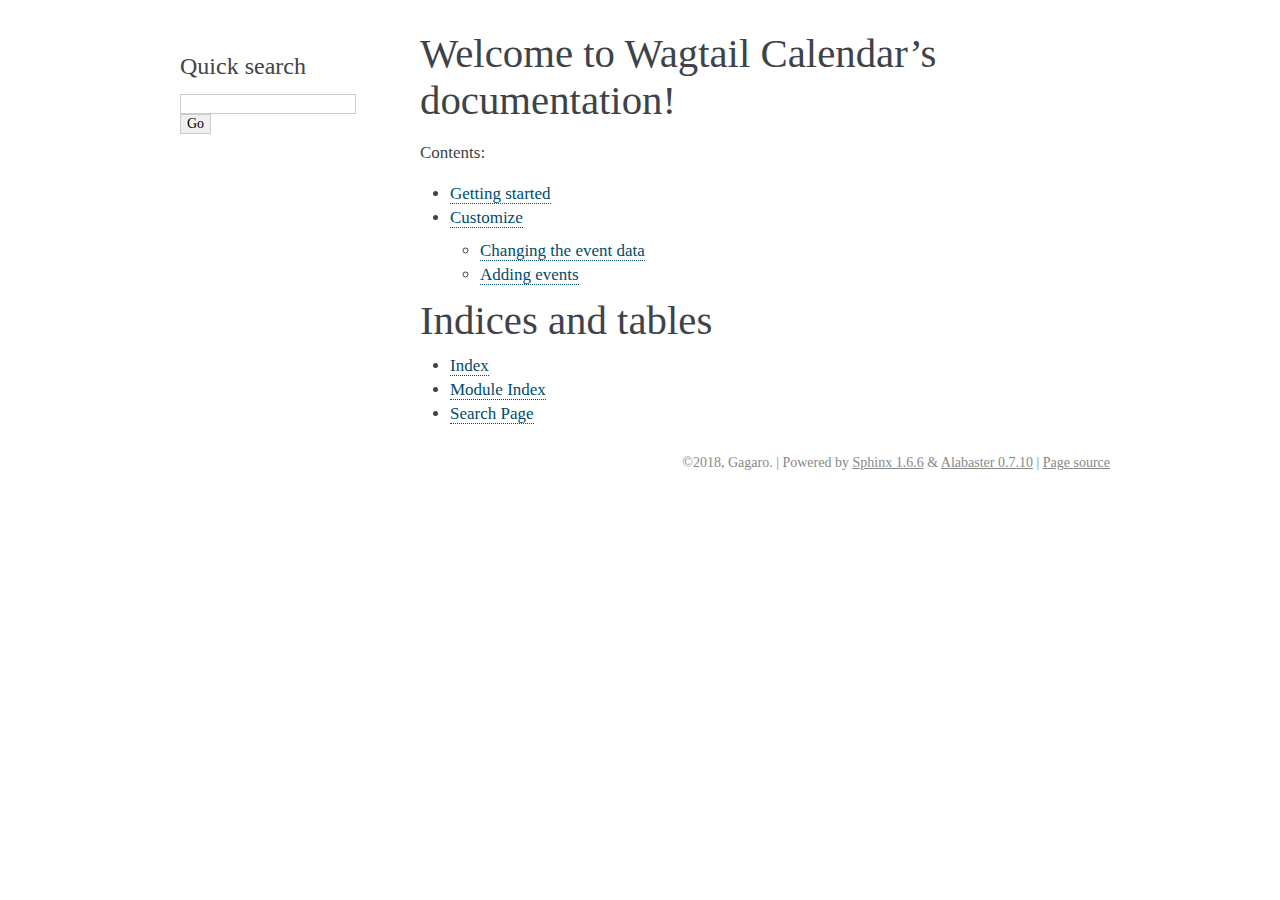
<file: docs/_build/html/index.html>
<!DOCTYPE html PUBLIC "-//W3C//DTD XHTML 1.0 Transitional//EN"
  "http://www.w3.org/TR/xhtml1/DTD/xhtml1-transitional.dtd">

<html xmlns="http://www.w3.org/1999/xhtml">
  <head>
    <meta http-equiv="Content-Type" content="text/html; charset=utf-8" />
    <title>Welcome to Wagtail Calendar’s documentation! &#8212; Wagtail Calendar 1.0 documentation</title>
    <link rel="stylesheet" href="_static/alabaster.css" type="text/css" />
    <link rel="stylesheet" href="_static/pygments.css" type="text/css" />
    <script type="text/javascript">
      var DOCUMENTATION_OPTIONS = {
        URL_ROOT:    './',
        VERSION:     '1.0',
        COLLAPSE_INDEX: false,
        FILE_SUFFIX: '.html',
        HAS_SOURCE:  true,
        SOURCELINK_SUFFIX: '.txt'
      };
    </script>
    <script type="text/javascript" src="_static/jquery.js"></script>
    <script type="text/javascript" src="_static/underscore.js"></script>
    <script type="text/javascript" src="_static/doctools.js"></script>
    <link rel="index" title="Index" href="genindex.html" />
    <link rel="search" title="Search" href="search.html" />
    <link rel="next" title="Getting started" href="getting_started.html" />
   
  <link rel="stylesheet" href="_static/custom.css" type="text/css" />
  
  
  <meta name="viewport" content="width=device-width, initial-scale=0.9, maximum-scale=0.9" />

  </head>
  <body>
  

    <div class="document">
      <div class="documentwrapper">
        <div class="bodywrapper">
          <div class="body" role="main">
            
  <div class="section" id="welcome-to-wagtail-calendar-s-documentation">
<h1>Welcome to Wagtail Calendar’s documentation!<a class="headerlink" href="#welcome-to-wagtail-calendar-s-documentation" title="Permalink to this headline">¶</a></h1>
<div class="toctree-wrapper compound">
<p class="caption"><span class="caption-text">Contents:</span></p>
<ul>
<li class="toctree-l1"><a class="reference internal" href="getting_started.html">Getting started</a></li>
<li class="toctree-l1"><a class="reference internal" href="customize.html">Customize</a><ul>
<li class="toctree-l2"><a class="reference internal" href="customize.html#changing-the-event-data">Changing the event data</a></li>
<li class="toctree-l2"><a class="reference internal" href="customize.html#adding-events">Adding events</a></li>
</ul>
</li>
</ul>
</div>
</div>
<div class="section" id="indices-and-tables">
<h1>Indices and tables<a class="headerlink" href="#indices-and-tables" title="Permalink to this headline">¶</a></h1>
<ul class="simple">
<li><a class="reference internal" href="genindex.html"><span class="std std-ref">Index</span></a></li>
<li><a class="reference internal" href="py-modindex.html"><span class="std std-ref">Module Index</span></a></li>
<li><a class="reference internal" href="search.html"><span class="std std-ref">Search Page</span></a></li>
</ul>
</div>


          </div>
        </div>
      </div>
      <div class="sphinxsidebar" role="navigation" aria-label="main navigation">
        <div class="sphinxsidebarwrapper"><div class="relations">
<h3>Related Topics</h3>
<ul>
  <li><a href="#">Documentation overview</a><ul>
      <li>Next: <a href="getting_started.html" title="next chapter">Getting started</a></li>
  </ul></li>
</ul>
</div>
<div id="searchbox" style="display: none" role="search">
  <h3>Quick search</h3>
    <form class="search" action="search.html" method="get">
      <div><input type="text" name="q" /></div>
      <div><input type="submit" value="Go" /></div>
      <input type="hidden" name="check_keywords" value="yes" />
      <input type="hidden" name="area" value="default" />
    </form>
</div>
<script type="text/javascript">$('#searchbox').show(0);</script>
        </div>
      </div>
      <div class="clearer"></div>
    </div>
    <div class="footer">
      &copy;2018, Gagaro.
      
      |
      Powered by <a href="http://sphinx-doc.org/">Sphinx 1.6.6</a>
      &amp; <a href="https://github.com/bitprophet/alabaster">Alabaster 0.7.10</a>
      
      |
      <a href="_sources/index.rst.txt"
          rel="nofollow">Page source</a>
    </div>

    

    
  </body>
</html>
</file>
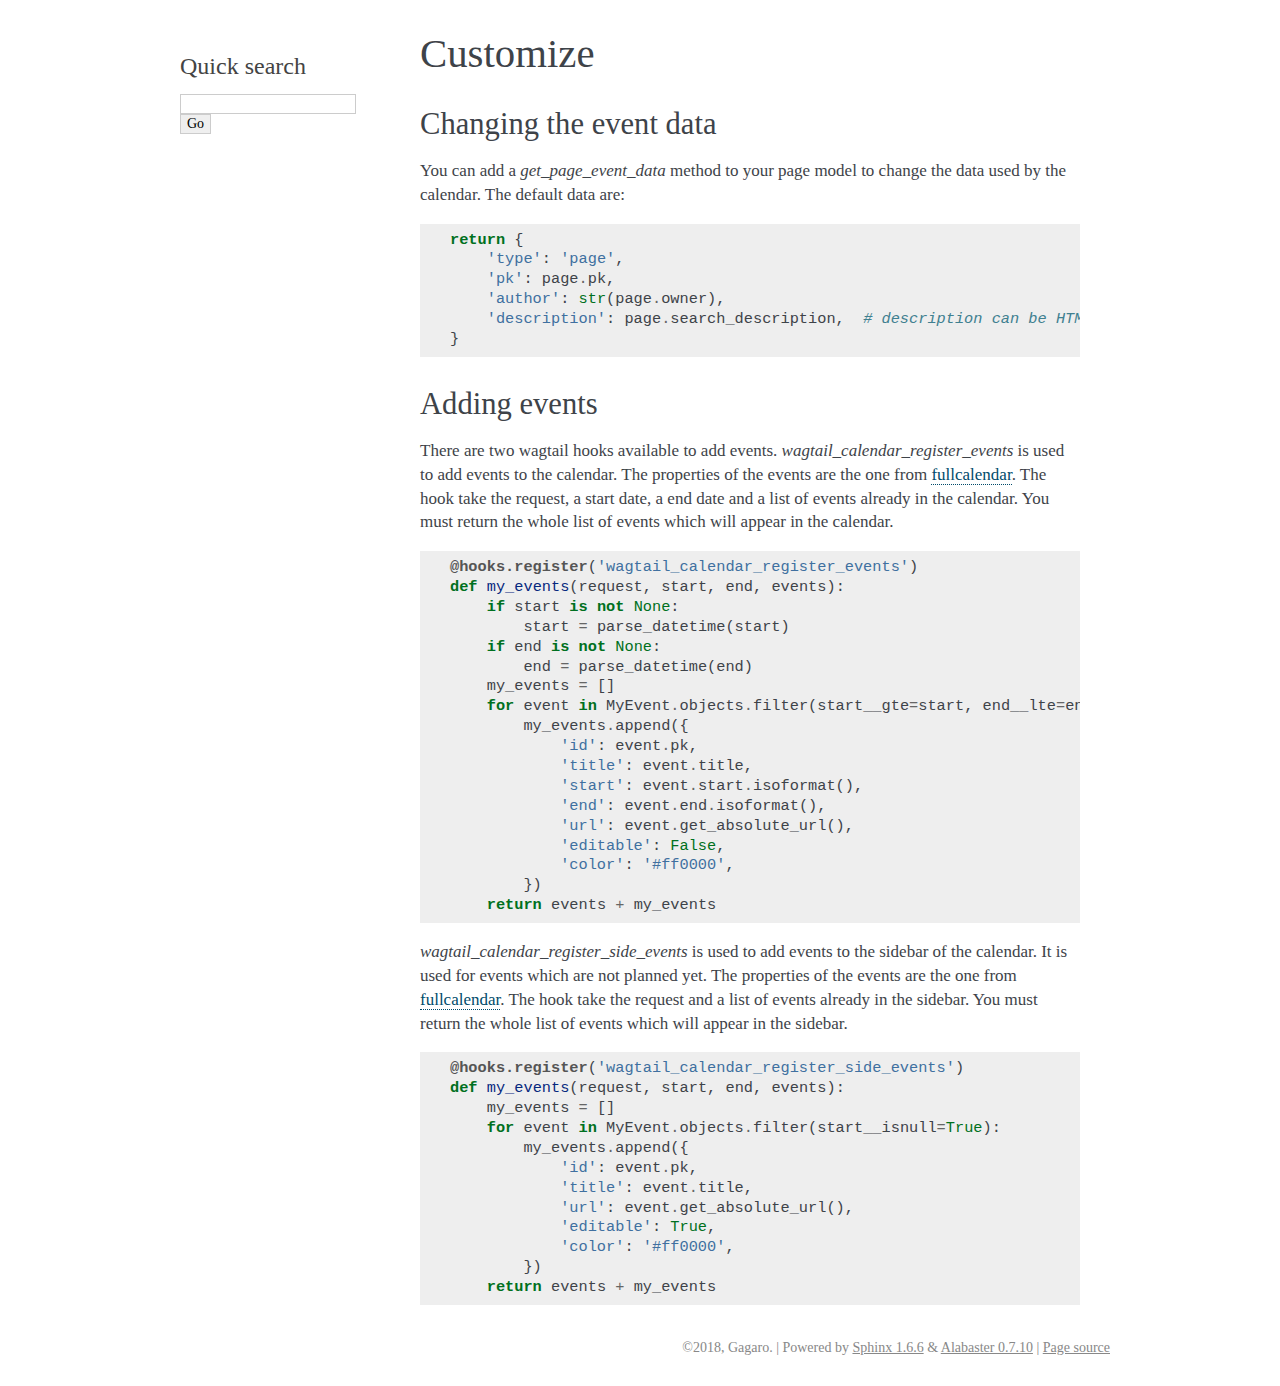
<file: docs/_build/html/customize.html>
<!DOCTYPE html PUBLIC "-//W3C//DTD XHTML 1.0 Transitional//EN"
  "http://www.w3.org/TR/xhtml1/DTD/xhtml1-transitional.dtd">

<html xmlns="http://www.w3.org/1999/xhtml">
  <head>
    <meta http-equiv="Content-Type" content="text/html; charset=utf-8" />
    <title>Customize &#8212; Wagtail Calendar 1.0 documentation</title>
    <link rel="stylesheet" href="_static/alabaster.css" type="text/css" />
    <link rel="stylesheet" href="_static/pygments.css" type="text/css" />
    <script type="text/javascript">
      var DOCUMENTATION_OPTIONS = {
        URL_ROOT:    './',
        VERSION:     '1.0',
        COLLAPSE_INDEX: false,
        FILE_SUFFIX: '.html',
        HAS_SOURCE:  true,
        SOURCELINK_SUFFIX: '.txt'
      };
    </script>
    <script type="text/javascript" src="_static/jquery.js"></script>
    <script type="text/javascript" src="_static/underscore.js"></script>
    <script type="text/javascript" src="_static/doctools.js"></script>
    <link rel="index" title="Index" href="genindex.html" />
    <link rel="search" title="Search" href="search.html" />
   
  <link rel="stylesheet" href="_static/custom.css" type="text/css" />
  
  
  <meta name="viewport" content="width=device-width, initial-scale=0.9, maximum-scale=0.9" />

  </head>
  <body>
  

    <div class="document">
      <div class="documentwrapper">
        <div class="bodywrapper">
          <div class="body" role="main">
            
  <div class="section" id="customize">
<h1>Customize<a class="headerlink" href="#customize" title="Permalink to this headline">¶</a></h1>
<div class="section" id="changing-the-event-data">
<h2>Changing the event data<a class="headerlink" href="#changing-the-event-data" title="Permalink to this headline">¶</a></h2>
<p>You can add a <cite>get_page_event_data</cite> method to your page model to change the data used by the calendar.
The default data are:</p>
<div class="highlight-python"><div class="highlight"><pre><span></span><span class="k">return</span> <span class="p">{</span>
    <span class="s1">&#39;type&#39;</span><span class="p">:</span> <span class="s1">&#39;page&#39;</span><span class="p">,</span>
    <span class="s1">&#39;pk&#39;</span><span class="p">:</span> <span class="n">page</span><span class="o">.</span><span class="n">pk</span><span class="p">,</span>
    <span class="s1">&#39;author&#39;</span><span class="p">:</span> <span class="nb">str</span><span class="p">(</span><span class="n">page</span><span class="o">.</span><span class="n">owner</span><span class="p">),</span>
    <span class="s1">&#39;description&#39;</span><span class="p">:</span> <span class="n">page</span><span class="o">.</span><span class="n">search_description</span><span class="p">,</span>  <span class="c1"># description can be HTML to allow more customization of the popup</span>
<span class="p">}</span>
</pre></div>
</div>
</div>
<div class="section" id="adding-events">
<h2>Adding events<a class="headerlink" href="#adding-events" title="Permalink to this headline">¶</a></h2>
<p>There are two wagtail hooks available to add events. <cite>wagtail_calendar_register_events</cite> is used to add events to the calendar.
The properties of the events are the one from <a class="reference external" href="https://fullcalendar.io/docs/event_data/Event_Object/">fullcalendar</a>.
The hook take the request, a start date, a end date and a list of events already in the calendar.
You must return the whole list of events which will appear in the calendar.</p>
<div class="highlight-python"><div class="highlight"><pre><span></span><span class="nd">@hooks.register</span><span class="p">(</span><span class="s1">&#39;wagtail_calendar_register_events&#39;</span><span class="p">)</span>
<span class="k">def</span> <span class="nf">my_events</span><span class="p">(</span><span class="n">request</span><span class="p">,</span> <span class="n">start</span><span class="p">,</span> <span class="n">end</span><span class="p">,</span> <span class="n">events</span><span class="p">):</span>
    <span class="k">if</span> <span class="n">start</span> <span class="ow">is</span> <span class="ow">not</span> <span class="bp">None</span><span class="p">:</span>
        <span class="n">start</span> <span class="o">=</span> <span class="n">parse_datetime</span><span class="p">(</span><span class="n">start</span><span class="p">)</span>
    <span class="k">if</span> <span class="n">end</span> <span class="ow">is</span> <span class="ow">not</span> <span class="bp">None</span><span class="p">:</span>
        <span class="n">end</span> <span class="o">=</span> <span class="n">parse_datetime</span><span class="p">(</span><span class="n">end</span><span class="p">)</span>
    <span class="n">my_events</span> <span class="o">=</span> <span class="p">[]</span>
    <span class="k">for</span> <span class="n">event</span> <span class="ow">in</span> <span class="n">MyEvent</span><span class="o">.</span><span class="n">objects</span><span class="o">.</span><span class="n">filter</span><span class="p">(</span><span class="n">start__gte</span><span class="o">=</span><span class="n">start</span><span class="p">,</span> <span class="n">end__lte</span><span class="o">=</span><span class="n">end</span><span class="p">):</span>
        <span class="n">my_events</span><span class="o">.</span><span class="n">append</span><span class="p">({</span>
            <span class="s1">&#39;id&#39;</span><span class="p">:</span> <span class="n">event</span><span class="o">.</span><span class="n">pk</span><span class="p">,</span>
            <span class="s1">&#39;title&#39;</span><span class="p">:</span> <span class="n">event</span><span class="o">.</span><span class="n">title</span><span class="p">,</span>
            <span class="s1">&#39;start&#39;</span><span class="p">:</span> <span class="n">event</span><span class="o">.</span><span class="n">start</span><span class="o">.</span><span class="n">isoformat</span><span class="p">(),</span>
            <span class="s1">&#39;end&#39;</span><span class="p">:</span> <span class="n">event</span><span class="o">.</span><span class="n">end</span><span class="o">.</span><span class="n">isoformat</span><span class="p">(),</span>
            <span class="s1">&#39;url&#39;</span><span class="p">:</span> <span class="n">event</span><span class="o">.</span><span class="n">get_absolute_url</span><span class="p">(),</span>
            <span class="s1">&#39;editable&#39;</span><span class="p">:</span> <span class="bp">False</span><span class="p">,</span>
            <span class="s1">&#39;color&#39;</span><span class="p">:</span> <span class="s1">&#39;#ff0000&#39;</span><span class="p">,</span>
        <span class="p">})</span>
    <span class="k">return</span> <span class="n">events</span> <span class="o">+</span> <span class="n">my_events</span>
</pre></div>
</div>
<p><cite>wagtail_calendar_register_side_events</cite> is used to add events to the sidebar of the calendar. It is used for events which are not planned yet.
The properties of the events are the one from <a class="reference external" href="https://fullcalendar.io/docs/event_data/Event_Object/">fullcalendar</a>.
The hook take the request and a list of events already in the sidebar.
You must return the whole list of events which will appear in the sidebar.</p>
<div class="highlight-python"><div class="highlight"><pre><span></span><span class="nd">@hooks.register</span><span class="p">(</span><span class="s1">&#39;wagtail_calendar_register_side_events&#39;</span><span class="p">)</span>
<span class="k">def</span> <span class="nf">my_events</span><span class="p">(</span><span class="n">request</span><span class="p">,</span> <span class="n">start</span><span class="p">,</span> <span class="n">end</span><span class="p">,</span> <span class="n">events</span><span class="p">):</span>
    <span class="n">my_events</span> <span class="o">=</span> <span class="p">[]</span>
    <span class="k">for</span> <span class="n">event</span> <span class="ow">in</span> <span class="n">MyEvent</span><span class="o">.</span><span class="n">objects</span><span class="o">.</span><span class="n">filter</span><span class="p">(</span><span class="n">start__isnull</span><span class="o">=</span><span class="bp">True</span><span class="p">):</span>
        <span class="n">my_events</span><span class="o">.</span><span class="n">append</span><span class="p">({</span>
            <span class="s1">&#39;id&#39;</span><span class="p">:</span> <span class="n">event</span><span class="o">.</span><span class="n">pk</span><span class="p">,</span>
            <span class="s1">&#39;title&#39;</span><span class="p">:</span> <span class="n">event</span><span class="o">.</span><span class="n">title</span><span class="p">,</span>
            <span class="s1">&#39;url&#39;</span><span class="p">:</span> <span class="n">event</span><span class="o">.</span><span class="n">get_absolute_url</span><span class="p">(),</span>
            <span class="s1">&#39;editable&#39;</span><span class="p">:</span> <span class="bp">True</span><span class="p">,</span>
            <span class="s1">&#39;color&#39;</span><span class="p">:</span> <span class="s1">&#39;#ff0000&#39;</span><span class="p">,</span>
        <span class="p">})</span>
    <span class="k">return</span> <span class="n">events</span> <span class="o">+</span> <span class="n">my_events</span>
</pre></div>
</div>
</div>
</div>


          </div>
        </div>
      </div>
      <div class="sphinxsidebar" role="navigation" aria-label="main navigation">
        <div class="sphinxsidebarwrapper"><div class="relations">
<h3>Related Topics</h3>
<ul>
  <li><a href="index.html">Documentation overview</a><ul>
  </ul></li>
</ul>
</div>
<div id="searchbox" style="display: none" role="search">
  <h3>Quick search</h3>
    <form class="search" action="search.html" method="get">
      <div><input type="text" name="q" /></div>
      <div><input type="submit" value="Go" /></div>
      <input type="hidden" name="check_keywords" value="yes" />
      <input type="hidden" name="area" value="default" />
    </form>
</div>
<script type="text/javascript">$('#searchbox').show(0);</script>
        </div>
      </div>
      <div class="clearer"></div>
    </div>
    <div class="footer">
      &copy;2018, Gagaro.
      
      |
      Powered by <a href="http://sphinx-doc.org/">Sphinx 1.6.6</a>
      &amp; <a href="https://github.com/bitprophet/alabaster">Alabaster 0.7.10</a>
      
      |
      <a href="_sources/customize.rst.txt"
          rel="nofollow">Page source</a>
    </div>

    

    
  </body>
</html>
</file>
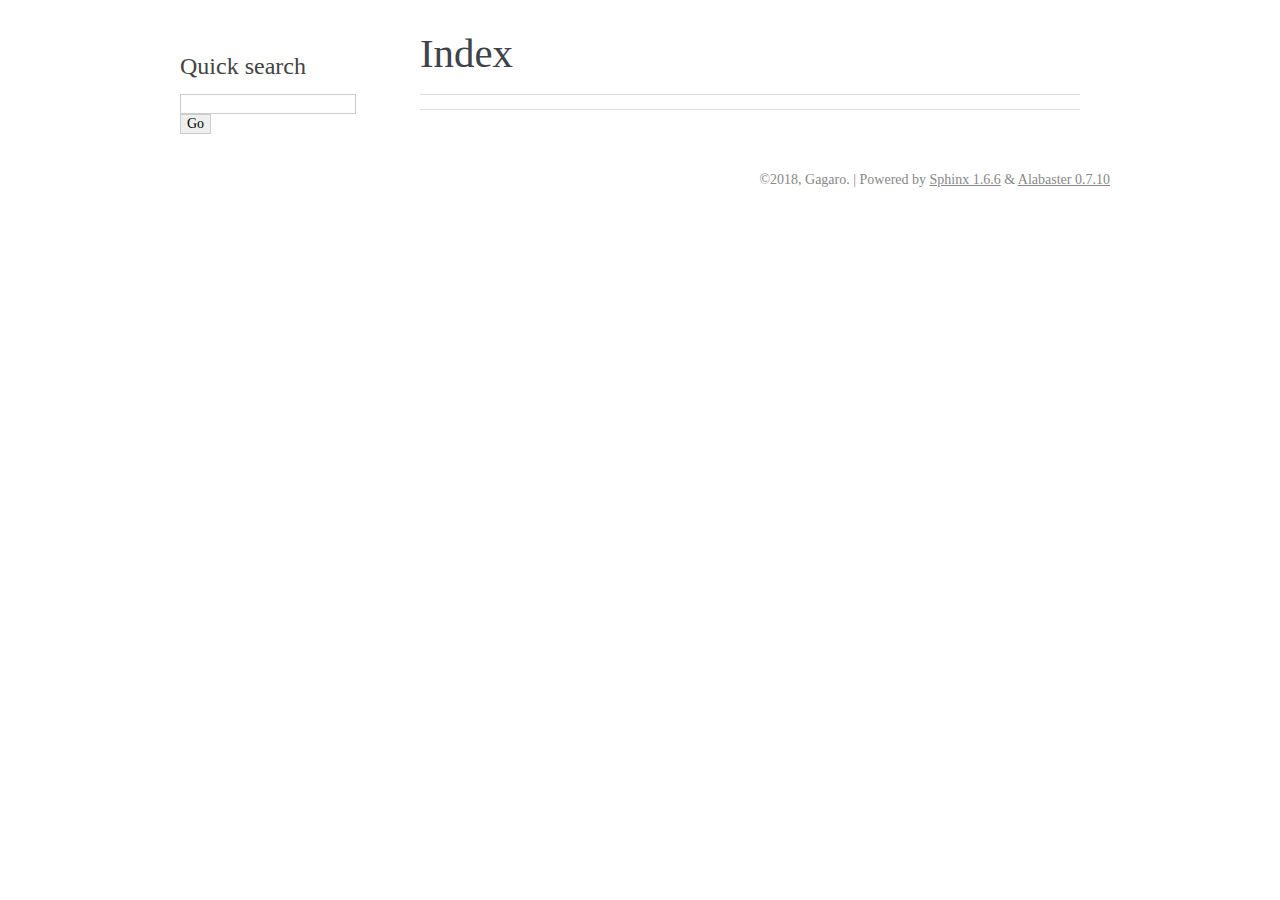
<file: docs/_build/html/genindex.html>
<!DOCTYPE html PUBLIC "-//W3C//DTD XHTML 1.0 Transitional//EN"
  "http://www.w3.org/TR/xhtml1/DTD/xhtml1-transitional.dtd">

<html xmlns="http://www.w3.org/1999/xhtml">
  <head>
    <meta http-equiv="Content-Type" content="text/html; charset=utf-8" />
    <title>Index &#8212; Wagtail Calendar 1.0 documentation</title>
    <link rel="stylesheet" href="_static/alabaster.css" type="text/css" />
    <link rel="stylesheet" href="_static/pygments.css" type="text/css" />
    <script type="text/javascript">
      var DOCUMENTATION_OPTIONS = {
        URL_ROOT:    './',
        VERSION:     '1.0',
        COLLAPSE_INDEX: false,
        FILE_SUFFIX: '.html',
        HAS_SOURCE:  true,
        SOURCELINK_SUFFIX: '.txt'
      };
    </script>
    <script type="text/javascript" src="_static/jquery.js"></script>
    <script type="text/javascript" src="_static/underscore.js"></script>
    <script type="text/javascript" src="_static/doctools.js"></script>
    <link rel="index" title="Index" href="#" />
    <link rel="search" title="Search" href="search.html" />
   
  <link rel="stylesheet" href="_static/custom.css" type="text/css" />
  
  
  <meta name="viewport" content="width=device-width, initial-scale=0.9, maximum-scale=0.9" />

  </head>
  <body>
  

    <div class="document">
      <div class="documentwrapper">
        <div class="bodywrapper">
          <div class="body" role="main">
            

<h1 id="index">Index</h1>

<div class="genindex-jumpbox">
 
</div>


          </div>
        </div>
      </div>
      <div class="sphinxsidebar" role="navigation" aria-label="main navigation">
        <div class="sphinxsidebarwrapper"><div class="relations">
<h3>Related Topics</h3>
<ul>
  <li><a href="index.html">Documentation overview</a><ul>
  </ul></li>
</ul>
</div>
<div id="searchbox" style="display: none" role="search">
  <h3>Quick search</h3>
    <form class="search" action="search.html" method="get">
      <div><input type="text" name="q" /></div>
      <div><input type="submit" value="Go" /></div>
      <input type="hidden" name="check_keywords" value="yes" />
      <input type="hidden" name="area" value="default" />
    </form>
</div>
<script type="text/javascript">$('#searchbox').show(0);</script>
        </div>
      </div>
      <div class="clearer"></div>
    </div>
    <div class="footer">
      &copy;2018, Gagaro.
      
      |
      Powered by <a href="http://sphinx-doc.org/">Sphinx 1.6.6</a>
      &amp; <a href="https://github.com/bitprophet/alabaster">Alabaster 0.7.10</a>
      
    </div>

    

    
  </body>
</html>
</file>
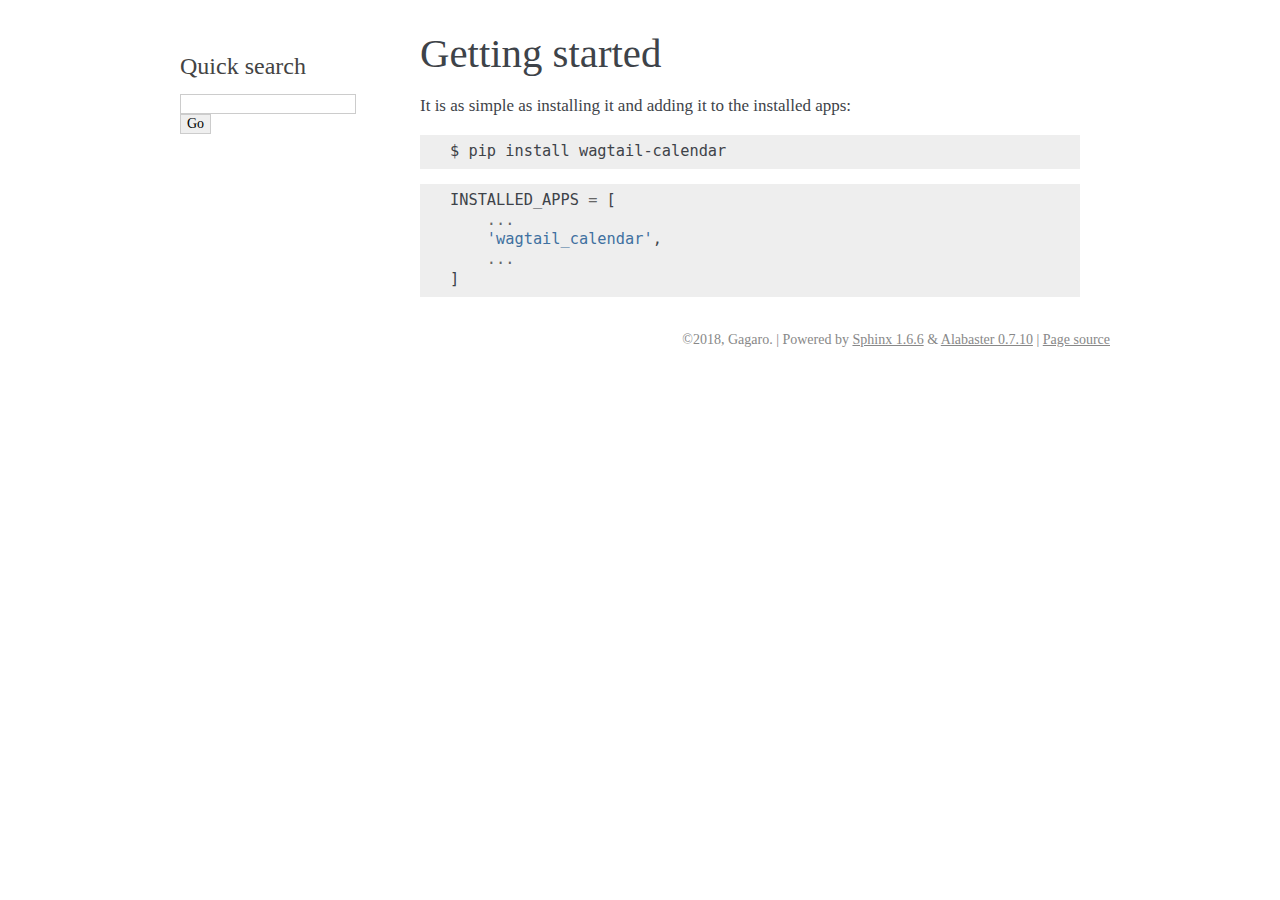
<file: docs/_build/html/getting_started.html>
<!DOCTYPE html PUBLIC "-//W3C//DTD XHTML 1.0 Transitional//EN"
  "http://www.w3.org/TR/xhtml1/DTD/xhtml1-transitional.dtd">

<html xmlns="http://www.w3.org/1999/xhtml">
  <head>
    <meta http-equiv="Content-Type" content="text/html; charset=utf-8" />
    <title>Getting started &#8212; Wagtail Calendar 1.0 documentation</title>
    <link rel="stylesheet" href="_static/alabaster.css" type="text/css" />
    <link rel="stylesheet" href="_static/pygments.css" type="text/css" />
    <script type="text/javascript">
      var DOCUMENTATION_OPTIONS = {
        URL_ROOT:    './',
        VERSION:     '1.0',
        COLLAPSE_INDEX: false,
        FILE_SUFFIX: '.html',
        HAS_SOURCE:  true,
        SOURCELINK_SUFFIX: '.txt'
      };
    </script>
    <script type="text/javascript" src="_static/jquery.js"></script>
    <script type="text/javascript" src="_static/underscore.js"></script>
    <script type="text/javascript" src="_static/doctools.js"></script>
    <link rel="index" title="Index" href="genindex.html" />
    <link rel="search" title="Search" href="search.html" />
   
  <link rel="stylesheet" href="_static/custom.css" type="text/css" />
  
  
  <meta name="viewport" content="width=device-width, initial-scale=0.9, maximum-scale=0.9" />

  </head>
  <body>
  

    <div class="document">
      <div class="documentwrapper">
        <div class="bodywrapper">
          <div class="body" role="main">
            
  <div class="section" id="getting-started">
<h1>Getting started<a class="headerlink" href="#getting-started" title="Permalink to this headline">¶</a></h1>
<p>It is as simple as installing it and adding it to the installed apps:</p>
<div class="highlight-bash"><div class="highlight"><pre><span></span>$ pip install wagtail-calendar
</pre></div>
</div>
<div class="highlight-python"><div class="highlight"><pre><span></span><span class="n">INSTALLED_APPS</span> <span class="o">=</span> <span class="p">[</span>
    <span class="o">...</span>
    <span class="s1">&#39;wagtail_calendar&#39;</span><span class="p">,</span>
    <span class="o">...</span>
<span class="p">]</span>
</pre></div>
</div>
</div>


          </div>
        </div>
      </div>
      <div class="sphinxsidebar" role="navigation" aria-label="main navigation">
        <div class="sphinxsidebarwrapper"><div class="relations">
<h3>Related Topics</h3>
<ul>
  <li><a href="index.html">Documentation overview</a><ul>
  </ul></li>
</ul>
</div>
<div id="searchbox" style="display: none" role="search">
  <h3>Quick search</h3>
    <form class="search" action="search.html" method="get">
      <div><input type="text" name="q" /></div>
      <div><input type="submit" value="Go" /></div>
      <input type="hidden" name="check_keywords" value="yes" />
      <input type="hidden" name="area" value="default" />
    </form>
</div>
<script type="text/javascript">$('#searchbox').show(0);</script>
        </div>
      </div>
      <div class="clearer"></div>
    </div>
    <div class="footer">
      &copy;2018, Gagaro.
      
      |
      Powered by <a href="http://sphinx-doc.org/">Sphinx 1.6.6</a>
      &amp; <a href="https://github.com/bitprophet/alabaster">Alabaster 0.7.10</a>
      
      |
      <a href="_sources/getting_started.rst.txt"
          rel="nofollow">Page source</a>
    </div>

    

    
  </body>
</html>
</file>
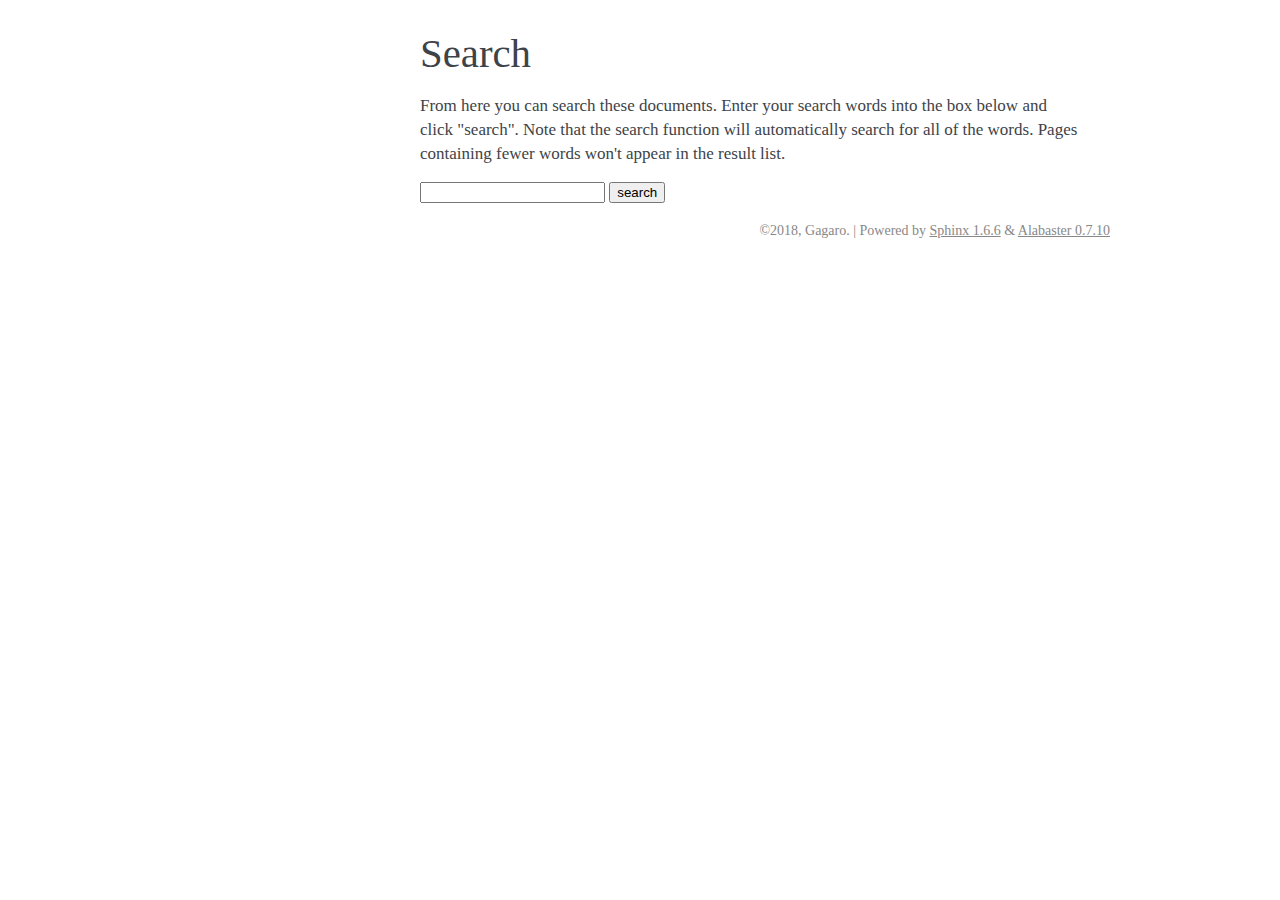
<file: docs/_build/html/search.html>
<!DOCTYPE html PUBLIC "-//W3C//DTD XHTML 1.0 Transitional//EN"
  "http://www.w3.org/TR/xhtml1/DTD/xhtml1-transitional.dtd">

<html xmlns="http://www.w3.org/1999/xhtml">
  <head>
    <meta http-equiv="Content-Type" content="text/html; charset=utf-8" />
    <title>Search &#8212; Wagtail Calendar 1.0 documentation</title>
    <link rel="stylesheet" href="_static/alabaster.css" type="text/css" />
    <link rel="stylesheet" href="_static/pygments.css" type="text/css" />
    <script type="text/javascript">
      var DOCUMENTATION_OPTIONS = {
        URL_ROOT:    './',
        VERSION:     '1.0',
        COLLAPSE_INDEX: false,
        FILE_SUFFIX: '.html',
        HAS_SOURCE:  true,
        SOURCELINK_SUFFIX: '.txt'
      };
    </script>
    <script type="text/javascript" src="_static/jquery.js"></script>
    <script type="text/javascript" src="_static/underscore.js"></script>
    <script type="text/javascript" src="_static/doctools.js"></script>
    <script type="text/javascript" src="_static/searchtools.js"></script>
    <link rel="index" title="Index" href="genindex.html" />
    <link rel="search" title="Search" href="#" />
  <script type="text/javascript">
    jQuery(function() { Search.loadIndex("searchindex.js"); });
  </script>
  
  <script type="text/javascript" id="searchindexloader"></script>
  
   
  <link rel="stylesheet" href="_static/custom.css" type="text/css" />
  
  
  <meta name="viewport" content="width=device-width, initial-scale=0.9, maximum-scale=0.9" />


  </head>
  <body>
  

    <div class="document">
      <div class="documentwrapper">
        <div class="bodywrapper">
          <div class="body" role="main">
            
  <h1 id="search-documentation">Search</h1>
  <div id="fallback" class="admonition warning">
  <script type="text/javascript">$('#fallback').hide();</script>
  <p>
    Please activate JavaScript to enable the search
    functionality.
  </p>
  </div>
  <p>
    From here you can search these documents. Enter your search
    words into the box below and click "search". Note that the search
    function will automatically search for all of the words. Pages
    containing fewer words won't appear in the result list.
  </p>
  <form action="" method="get">
    <input type="text" name="q" value="" />
    <input type="submit" value="search" />
    <span id="search-progress" style="padding-left: 10px"></span>
  </form>
  
  <div id="search-results">
  
  </div>

          </div>
        </div>
      </div>
      <div class="sphinxsidebar" role="navigation" aria-label="main navigation">
        <div class="sphinxsidebarwrapper"><div class="relations">
<h3>Related Topics</h3>
<ul>
  <li><a href="index.html">Documentation overview</a><ul>
  </ul></li>
</ul>
</div>
        </div>
      </div>
      <div class="clearer"></div>
    </div>
    <div class="footer">
      &copy;2018, Gagaro.
      
      |
      Powered by <a href="http://sphinx-doc.org/">Sphinx 1.6.6</a>
      &amp; <a href="https://github.com/bitprophet/alabaster">Alabaster 0.7.10</a>
      
    </div>

    

    
  </body>
</html>
</file>
<file: docs/_build/html/_static/alabaster.css>
@import url("basic.css");

/* -- page layout ----------------------------------------------------------- */

body {
    font-family: 'goudy old style', 'minion pro', 'bell mt', Georgia, 'Hiragino Mincho Pro', serif;
    font-size: 17px;
    background-color: #fff;
    color: #000;
    margin: 0;
    padding: 0;
}


div.document {
    width: 940px;
    margin: 30px auto 0 auto;
}

div.documentwrapper {
    float: left;
    width: 100%;
}

div.bodywrapper {
    margin: 0 0 0 220px;
}

div.sphinxsidebar {
    width: 220px;
    font-size: 14px;
    line-height: 1.5;
}

hr {
    border: 1px solid #B1B4B6;
}

div.body {
    background-color: #fff;
    color: #3E4349;
    padding: 0 30px 0 30px;
}

div.body > .section {
    text-align: left;
}

div.footer {
    width: 940px;
    margin: 20px auto 30px auto;
    font-size: 14px;
    color: #888;
    text-align: right;
}

div.footer a {
    color: #888;
}

p.caption {
    font-family: inherit;
    font-size: inherit;
}


div.relations {
    display: none;
}


div.sphinxsidebar a {
    color: #444;
    text-decoration: none;
    border-bottom: 1px dotted #999;
}

div.sphinxsidebar a:hover {
    border-bottom: 1px solid #999;
}

div.sphinxsidebarwrapper {
    padding: 18px 10px;
}

div.sphinxsidebarwrapper p.logo {
    padding: 0;
    margin: -10px 0 0 0px;
    text-align: center;
}

div.sphinxsidebarwrapper h1.logo {
    margin-top: -10px;
    text-align: center;
    margin-bottom: 5px;
    text-align: left;
}

div.sphinxsidebarwrapper h1.logo-name {
    margin-top: 0px;
}

div.sphinxsidebarwrapper p.blurb {
    margin-top: 0;
    font-style: normal;
}

div.sphinxsidebar h3,
div.sphinxsidebar h4 {
    font-family: 'Garamond', 'Georgia', serif;
    color: #444;
    font-size: 24px;
    font-weight: normal;
    margin: 0 0 5px 0;
    padding: 0;
}

div.sphinxsidebar h4 {
    font-size: 20px;
}

div.sphinxsidebar h3 a {
    color: #444;
}

div.sphinxsidebar p.logo a,
div.sphinxsidebar h3 a,
div.sphinxsidebar p.logo a:hover,
div.sphinxsidebar h3 a:hover {
    border: none;
}

div.sphinxsidebar p {
    color: #555;
    margin: 10px 0;
}

div.sphinxsidebar ul {
    margin: 10px 0;
    padding: 0;
    color: #000;
}

div.sphinxsidebar ul li.toctree-l1 > a {
    font-size: 120%;
}

div.sphinxsidebar ul li.toctree-l2 > a {
    font-size: 110%;
}

div.sphinxsidebar input {
    border: 1px solid #CCC;
    font-family: 'goudy old style', 'minion pro', 'bell mt', Georgia, 'Hiragino Mincho Pro', serif;
    font-size: 1em;
}

div.sphinxsidebar hr {
    border: none;
    height: 1px;
    color: #AAA;
    background: #AAA;

    text-align: left;
    margin-left: 0;
    width: 50%;
}

/* -- body styles ----------------------------------------------------------- */

a {
    color: #004B6B;
    text-decoration: underline;
}

a:hover {
    color: #6D4100;
    text-decoration: underline;
}

div.body h1,
div.body h2,
div.body h3,
div.body h4,
div.body h5,
div.body h6 {
    font-family: 'Garamond', 'Georgia', serif;
    font-weight: normal;
    margin: 30px 0px 10px 0px;
    padding: 0;
}

div.body h1 { margin-top: 0; padding-top: 0; font-size: 240%; }
div.body h2 { font-size: 180%; }
div.body h3 { font-size: 150%; }
div.body h4 { font-size: 130%; }
div.body h5 { font-size: 100%; }
div.body h6 { font-size: 100%; }

a.headerlink {
    color: #DDD;
    padding: 0 4px;
    text-decoration: none;
}

a.headerlink:hover {
    color: #444;
    background: #EAEAEA;
}

div.body p, div.body dd, div.body li {
    line-height: 1.4em;
}

div.admonition {
    margin: 20px 0px;
    padding: 10px 30px;
    background-color: #EEE;
    border: 1px solid #CCC;
}

div.admonition tt.xref, div.admonition code.xref, div.admonition a tt {
    background-color: #FBFBFB;
    border-bottom: 1px solid #fafafa;
}

div.admonition p.admonition-title {
    font-family: 'Garamond', 'Georgia', serif;
    font-weight: normal;
    font-size: 24px;
    margin: 0 0 10px 0;
    padding: 0;
    line-height: 1;
}

div.admonition p.last {
    margin-bottom: 0;
}

div.highlight {
    background-color: #fff;
}

dt:target, .highlight {
    background: #FAF3E8;
}

div.warning {
    background-color: #FCC;
    border: 1px solid #FAA;
}

div.danger {
    background-color: #FCC;
    border: 1px solid #FAA;
    -moz-box-shadow: 2px 2px 4px #D52C2C;
    -webkit-box-shadow: 2px 2px 4px #D52C2C;
    box-shadow: 2px 2px 4px #D52C2C;
}

div.error {
    background-color: #FCC;
    border: 1px solid #FAA;
    -moz-box-shadow: 2px 2px 4px #D52C2C;
    -webkit-box-shadow: 2px 2px 4px #D52C2C;
    box-shadow: 2px 2px 4px #D52C2C;
}

div.caution {
    background-color: #FCC;
    border: 1px solid #FAA;
}

div.attention {
    background-color: #FCC;
    border: 1px solid #FAA;
}

div.important {
    background-color: #EEE;
    border: 1px solid #CCC;
}

div.note {
    background-color: #EEE;
    border: 1px solid #CCC;
}

div.tip {
    background-color: #EEE;
    border: 1px solid #CCC;
}

div.hint {
    background-color: #EEE;
    border: 1px solid #CCC;
}

div.seealso {
    background-color: #EEE;
    border: 1px solid #CCC;
}

div.topic {
    background-color: #EEE;
}

p.admonition-title {
    display: inline;
}

p.admonition-title:after {
    content: ":";
}

pre, tt, code {
    font-family: 'Consolas', 'Menlo', 'Deja Vu Sans Mono', 'Bitstream Vera Sans Mono', monospace;
    font-size: 0.9em;
}

.hll {
    background-color: #FFC;
    margin: 0 -12px;
    padding: 0 12px;
    display: block;
}

img.screenshot {
}

tt.descname, tt.descclassname, code.descname, code.descclassname {
    font-size: 0.95em;
}

tt.descname, code.descname {
    padding-right: 0.08em;
}

img.screenshot {
    -moz-box-shadow: 2px 2px 4px #EEE;
    -webkit-box-shadow: 2px 2px 4px #EEE;
    box-shadow: 2px 2px 4px #EEE;
}

table.docutils {
    border: 1px solid #888;
    -moz-box-shadow: 2px 2px 4px #EEE;
    -webkit-box-shadow: 2px 2px 4px #EEE;
    box-shadow: 2px 2px 4px #EEE;
}

table.docutils td, table.docutils th {
    border: 1px solid #888;
    padding: 0.25em 0.7em;
}

table.field-list, table.footnote {
    border: none;
    -moz-box-shadow: none;
    -webkit-box-shadow: none;
    box-shadow: none;
}

table.footnote {
    margin: 15px 0;
    width: 100%;
    border: 1px solid #EEE;
    background: #FDFDFD;
    font-size: 0.9em;
}

table.footnote + table.footnote {
    margin-top: -15px;
    border-top: none;
}

table.field-list th {
    padding: 0 0.8em 0 0;
}

table.field-list td {
    padding: 0;
}

table.field-list p {
    margin-bottom: 0.8em;
}

/* Cloned from
 * https://github.com/sphinx-doc/sphinx/commit/ef60dbfce09286b20b7385333d63a60321784e68
 */
.field-name {
    -moz-hyphens: manual;
    -ms-hyphens: manual;
    -webkit-hyphens: manual;
    hyphens: manual;
}

table.footnote td.label {
    width: .1px;
    padding: 0.3em 0 0.3em 0.5em;
}

table.footnote td {
    padding: 0.3em 0.5em;
}

dl {
    margin: 0;
    padding: 0;
}

dl dd {
    margin-left: 30px;
}

blockquote {
    margin: 0 0 0 30px;
    padding: 0;
}

ul, ol {
    /* Matches the 30px from the narrow-screen "li > ul" selector below */
    margin: 10px 0 10px 30px;
    padding: 0;
}

pre {
    background: #EEE;
    padding: 7px 30px;
    margin: 15px 0px;
    line-height: 1.3em;
}

div.viewcode-block:target {
    background: #ffd;
}

dl pre, blockquote pre, li pre {
    margin-left: 0;
    padding-left: 30px;
}

tt, code {
    background-color: #ecf0f3;
    color: #222;
    /* padding: 1px 2px; */
}

tt.xref, code.xref, a tt {
    background-color: #FBFBFB;
    border-bottom: 1px solid #fff;
}

a.reference {
    text-decoration: none;
    border-bottom: 1px dotted #004B6B;
}

/* Don't put an underline on images */
a.image-reference, a.image-reference:hover {
    border-bottom: none;
}

a.reference:hover {
    border-bottom: 1px solid #6D4100;
}

a.footnote-reference {
    text-decoration: none;
    font-size: 0.7em;
    vertical-align: top;
    border-bottom: 1px dotted #004B6B;
}

a.footnote-reference:hover {
    border-bottom: 1px solid #6D4100;
}

a:hover tt, a:hover code {
    background: #EEE;
}


@media screen and (max-width: 870px) {

    div.sphinxsidebar {
    	display: none;
    }

    div.document {
       width: 100%;

    }

    div.documentwrapper {
    	margin-left: 0;
    	margin-top: 0;
    	margin-right: 0;
    	margin-bottom: 0;
    }

    div.bodywrapper {
    	margin-top: 0;
    	margin-right: 0;
    	margin-bottom: 0;
    	margin-left: 0;
    }

    ul {
    	margin-left: 0;
    }

	li > ul {
        /* Matches the 30px from the "ul, ol" selector above */
		margin-left: 30px;
	}

    .document {
    	width: auto;
    }

    .footer {
    	width: auto;
    }

    .bodywrapper {
    	margin: 0;
    }

    .footer {
    	width: auto;
    }

    .github {
        display: none;
    }



}



@media screen and (max-width: 875px) {

    body {
        margin: 0;
        padding: 20px 30px;
    }

    div.documentwrapper {
        float: none;
        background: #fff;
    }

    div.sphinxsidebar {
        display: block;
        float: none;
        width: 102.5%;
        margin: 50px -30px -20px -30px;
        padding: 10px 20px;
        background: #333;
        color: #FFF;
    }

    div.sphinxsidebar h3, div.sphinxsidebar h4, div.sphinxsidebar p,
    div.sphinxsidebar h3 a {
        color: #fff;
    }

    div.sphinxsidebar a {
        color: #AAA;
    }

    div.sphinxsidebar p.logo {
        display: none;
    }

    div.document {
        width: 100%;
        margin: 0;
    }

    div.footer {
        display: none;
    }

    div.bodywrapper {
        margin: 0;
    }

    div.body {
        min-height: 0;
        padding: 0;
    }

    .rtd_doc_footer {
        display: none;
    }

    .document {
        width: auto;
    }

    .footer {
        width: auto;
    }

    .footer {
        width: auto;
    }

    .github {
        display: none;
    }
}


/* misc. */

.revsys-inline {
    display: none!important;
}

/* Make nested-list/multi-paragraph items look better in Releases changelog
 * pages. Without this, docutils' magical list fuckery causes inconsistent
 * formatting between different release sub-lists.
 */
div#changelog > div.section > ul > li > p:only-child {
    margin-bottom: 0;
}

/* Hide fugly table cell borders in ..bibliography:: directive output */
table.docutils.citation, table.docutils.citation td, table.docutils.citation th {
  border: none;
  /* Below needed in some edge cases; if not applied, bottom shadows appear */
  -moz-box-shadow: none;
  -webkit-box-shadow: none;
  box-shadow: none;
}
</file>
<file: docs/_build/html/_static/pygments.css>
.highlight .hll { background-color: #ffffcc }
.highlight  { background: #eeffcc; }
.highlight .c { color: #408090; font-style: italic } /* Comment */
.highlight .err { border: 1px solid #FF0000 } /* Error */
.highlight .k { color: #007020; font-weight: bold } /* Keyword */
.highlight .o { color: #666666 } /* Operator */
.highlight .ch { color: #408090; font-style: italic } /* Comment.Hashbang */
.highlight .cm { color: #408090; font-style: italic } /* Comment.Multiline */
.highlight .cp { color: #007020 } /* Comment.Preproc */
.highlight .cpf { color: #408090; font-style: italic } /* Comment.PreprocFile */
.highlight .c1 { color: #408090; font-style: italic } /* Comment.Single */
.highlight .cs { color: #408090; background-color: #fff0f0 } /* Comment.Special */
.highlight .gd { color: #A00000 } /* Generic.Deleted */
.highlight .ge { font-style: italic } /* Generic.Emph */
.highlight .gr { color: #FF0000 } /* Generic.Error */
.highlight .gh { color: #000080; font-weight: bold } /* Generic.Heading */
.highlight .gi { color: #00A000 } /* Generic.Inserted */
.highlight .go { color: #333333 } /* Generic.Output */
.highlight .gp { color: #c65d09; font-weight: bold } /* Generic.Prompt */
.highlight .gs { font-weight: bold } /* Generic.Strong */
.highlight .gu { color: #800080; font-weight: bold } /* Generic.Subheading */
.highlight .gt { color: #0044DD } /* Generic.Traceback */
.highlight .kc { color: #007020; font-weight: bold } /* Keyword.Constant */
.highlight .kd { color: #007020; font-weight: bold } /* Keyword.Declaration */
.highlight .kn { color: #007020; font-weight: bold } /* Keyword.Namespace */
.highlight .kp { color: #007020 } /* Keyword.Pseudo */
.highlight .kr { color: #007020; font-weight: bold } /* Keyword.Reserved */
.highlight .kt { color: #902000 } /* Keyword.Type */
.highlight .m { color: #208050 } /* Literal.Number */
.highlight .s { color: #4070a0 } /* Literal.String */
.highlight .na { color: #4070a0 } /* Name.Attribute */
.highlight .nb { color: #007020 } /* Name.Builtin */
.highlight .nc { color: #0e84b5; font-weight: bold } /* Name.Class */
.highlight .no { color: #60add5 } /* Name.Constant */
.highlight .nd { color: #555555; font-weight: bold } /* Name.Decorator */
.highlight .ni { color: #d55537; font-weight: bold } /* Name.Entity */
.highlight .ne { color: #007020 } /* Name.Exception */
.highlight .nf { color: #06287e } /* Name.Function */
.highlight .nl { color: #002070; font-weight: bold } /* Name.Label */
.highlight .nn { color: #0e84b5; font-weight: bold } /* Name.Namespace */
.highlight .nt { color: #062873; font-weight: bold } /* Name.Tag */
.highlight .nv { color: #bb60d5 } /* Name.Variable */
.highlight .ow { color: #007020; font-weight: bold } /* Operator.Word */
.highlight .w { color: #bbbbbb } /* Text.Whitespace */
.highlight .mb { color: #208050 } /* Literal.Number.Bin */
.highlight .mf { color: #208050 } /* Literal.Number.Float */
.highlight .mh { color: #208050 } /* Literal.Number.Hex */
.highlight .mi { color: #208050 } /* Literal.Number.Integer */
.highlight .mo { color: #208050 } /* Literal.Number.Oct */
.highlight .sa { color: #4070a0 } /* Literal.String.Affix */
.highlight .sb { color: #4070a0 } /* Literal.String.Backtick */
.highlight .sc { color: #4070a0 } /* Literal.String.Char */
.highlight .dl { color: #4070a0 } /* Literal.String.Delimiter */
.highlight .sd { color: #4070a0; font-style: italic } /* Literal.String.Doc */
.highlight .s2 { color: #4070a0 } /* Literal.String.Double */
.highlight .se { color: #4070a0; font-weight: bold } /* Literal.String.Escape */
.highlight .sh { color: #4070a0 } /* Literal.String.Heredoc */
.highlight .si { color: #70a0d0; font-style: italic } /* Literal.String.Interpol */
.highlight .sx { color: #c65d09 } /* Literal.String.Other */
.highlight .sr { color: #235388 } /* Literal.String.Regex */
.highlight .s1 { color: #4070a0 } /* Literal.String.Single */
.highlight .ss { color: #517918 } /* Literal.String.Symbol */
.highlight .bp { color: #007020 } /* Name.Builtin.Pseudo */
.highlight .fm { color: #06287e } /* Name.Function.Magic */
.highlight .vc { color: #bb60d5 } /* Name.Variable.Class */
.highlight .vg { color: #bb60d5 } /* Name.Variable.Global */
.highlight .vi { color: #bb60d5 } /* Name.Variable.Instance */
.highlight .vm { color: #bb60d5 } /* Name.Variable.Magic */
.highlight .il { color: #208050 } /* Literal.Number.Integer.Long */
</file>
<file: docs/_build/html/_static/custom.css>
/* This file intentionally left blank. */
</file>
